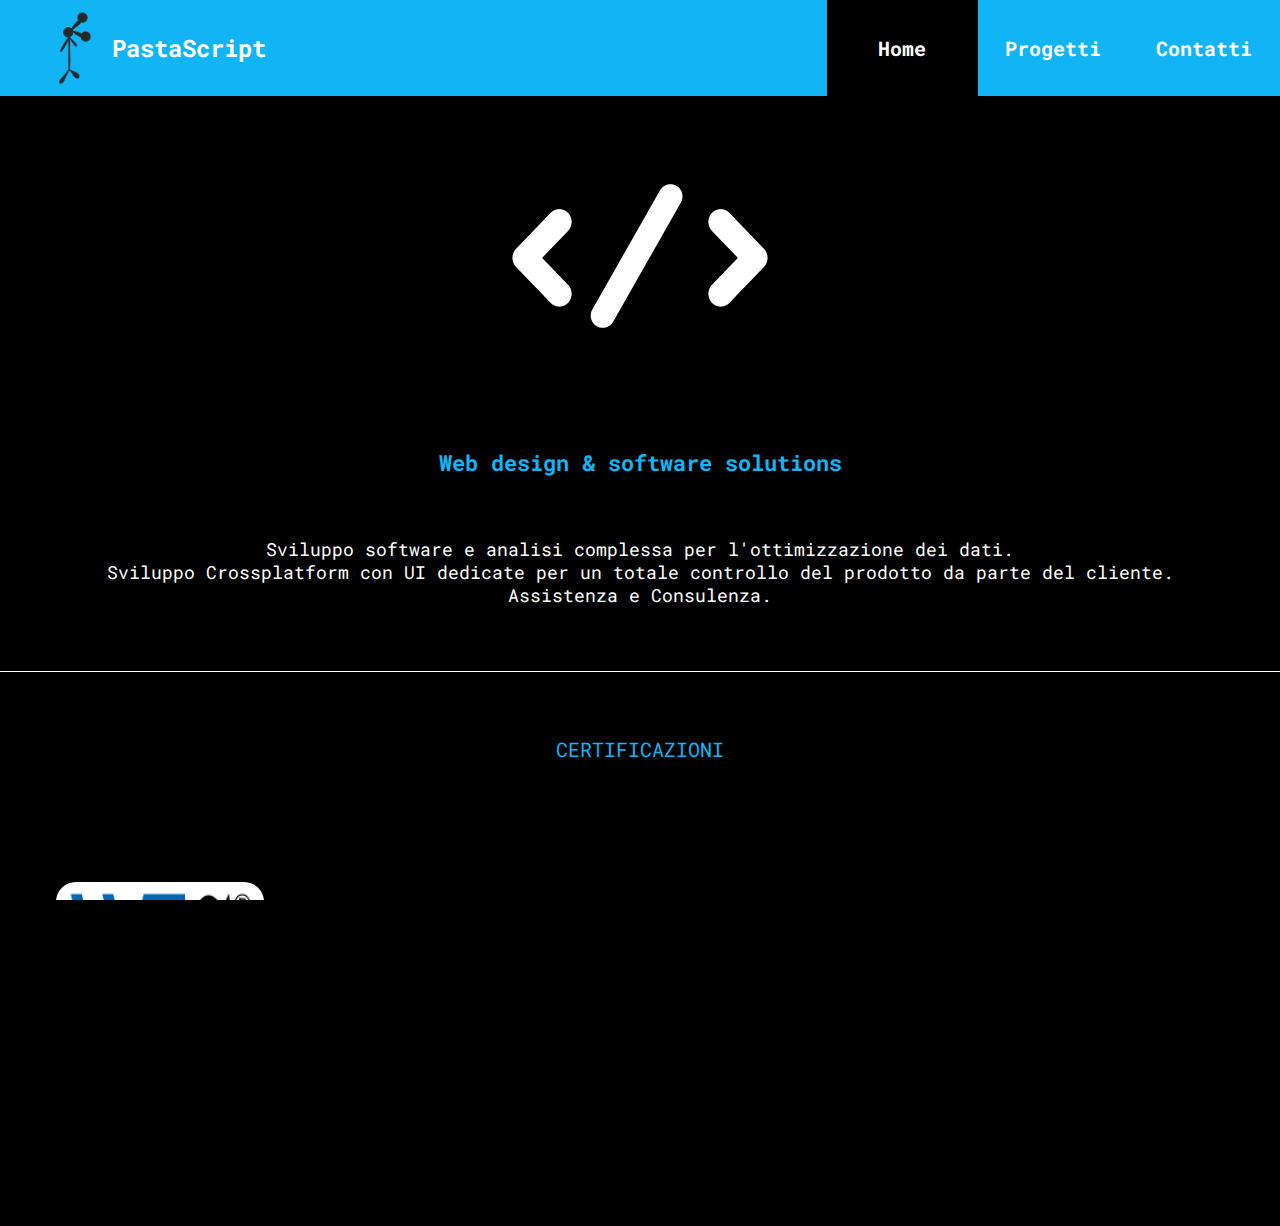
<file: index.html>
<!DOCTYPE html>
<html lang="en">

<head>
  <meta charset="utf-8">
  <meta name="description" content="Personal web page">
  <meta name="keywords" content="HTML, CSS, JavaScript, WEB DEVELOPER, BACKEND, FRONTEND">
  <meta name="keyword" value="developer">
  <meta name="viewport" content="width=device-width, initial-scale=1.0">
  <meta name="author" value="Edoardo Cresci">
  <link rel="icon" href="Media/favicon.ico">
  <link rel="stylesheet" type="text/css" href="main.css">
  <link rel="stylesheet" type="text/css" href="media600.css">
  <link rel="stylesheet" type="text/css" href="media601900.css">
  <link rel="stylesheet" type="text/css" href="mediah1230.css">
  <link href="https://fonts.googleapis.com/icon?family=Material+Icons" rel="stylesheet">
  <link rel="preconnect" href="https://fonts.gstatic.com" crossorigin>
  <link href="https://fonts.googleapis.com/css2?family=Audiowide&family=Roboto+Mono:wght@700&display=swap" rel="stylesheet">
  <script type="text/javascript" src="main.js" async></script>
  <title>PastaScript</title>
</head>

<body onload="loadZoneInfo()">

  <nav class="navbar">
    <div class="nav-div-1">
      <div id="logo-section">
        <a href="index.html" id="logo-link"><img src="Media/logo.png" alt="facebook" id="logo"></a>
      </div>



      <h1 id="logo-name">PastaScript</h1>
      <div class="nav-div-3">
        <button id="buttonmenu" onclick="menuopen()"><img src="Media/buttonmenu.png" alt="button menu" id="img-buttonmenu"></button>
        <button id="buttonmenuclose" onclick="menuclose()"><img src="Media/close-menu.png" alt="button menu close" id="img-close-buttonmenu"></button>
      </div>


    </div>
    <div class="nav-div-2">
      <ul class="nav-ul">
        <li class="nav-li" id="homeLiNav"><a href="./index.html" class="nav-a" id="homeLink">Home</a></li>
        <li class="nav-li" id="progettiLiNav"><a href="Progetti.html" class="nav-a" id="projectLink">Progetti</a></li>
        <li class="nav-li" id="contattiLiNav"><a href="Contatti.html" class="nav-a" id="contactLink">Contatti</a></li>
      </ul>

    </div>

  </nav>
  <div class="middle-content">
    <div class="middle-content-logo">
      <img src="Media/code.png" alt="coding icon" class="middle-logo">
    </div>
    <div class="middle-content-description">
      <div class="middle-title">

        <h1 style="margin-bottom:5%;">Web design & software solutions</h1>
        <p>Sviluppo software e analisi complessa per l'ottimizzazione dei dati.<br>
          Sviluppo Crossplatform con UI dedicate per un totale controllo del prodotto da parte del cliente.<br>
          Assistenza e Consulenza.<br>
        </p>
      </div>

    </div>
  </div>
  <div class="middle-certification">
    <div class="middle-instruction">
      <p> CERTIFICAZIONI</p>
    </div>
    <div class="middle-certificate">
      <div class="certificate">
        <a href="https://www.edx.org/school/w3cx" class="certificate-link"><img src="Media/e3c306a5-f985-4c36-a157-a947aec040e8-0862b784a2b0.png" alt="w3c" class="img-certificate"></a>
      </div>
      <div class="certificate">
        <a href="#" class="certificate-link"><img src="Media/code.png" alt="w3c" class="img-certificate"></a>
      </div>
      <div class="certificate">
        <a href="#" class="certificate-link"><img src="Media/code.png" alt="w3c" class="img-certificate"></a>
      </div>
      <div class="certificate">
        <a href="#" class="certificate-link"><img src="Media/code.png" alt="w3c" class="img-certificate"></a>
      </div>



    </div>


  </div>


  <div class="footer">
    <div class="footer-div-1">
      <a href="mailto:io@pastascript.it" class="social-footer-link"><img src="Media/mail.png" class="social-logo"></a>
    </div>
    <div class="footer-social">
      <div class="social">
        <a href="#" class="social-footer-link"><img src="Media/Facebook.png" alt="facebook" class="social-logo"></a>
      </div>
      <div class="social">
        <a href="#" class="social-footer-link"><img src="Media/whatsapp.png" alt="facebook" class="social-logo"></a>
      </div>
      <div class="social">
        <a href="#" class="social-footer-link"><img src="Media/instagram.png" alt="facebook" class="social-logo"></a>
      </div>
      <div class="social">
        <a href="#" class="social-footer-link"><img src="Media/linkedin.png" alt="facebook" class="social-logo"></a>
      </div>

    </div>
    <div class="footer-privacy">
      <a href="#" id="footer-privacy-link">privacy & term conditions</a>
    </div>
  </div>
</body>

</html>
</file>
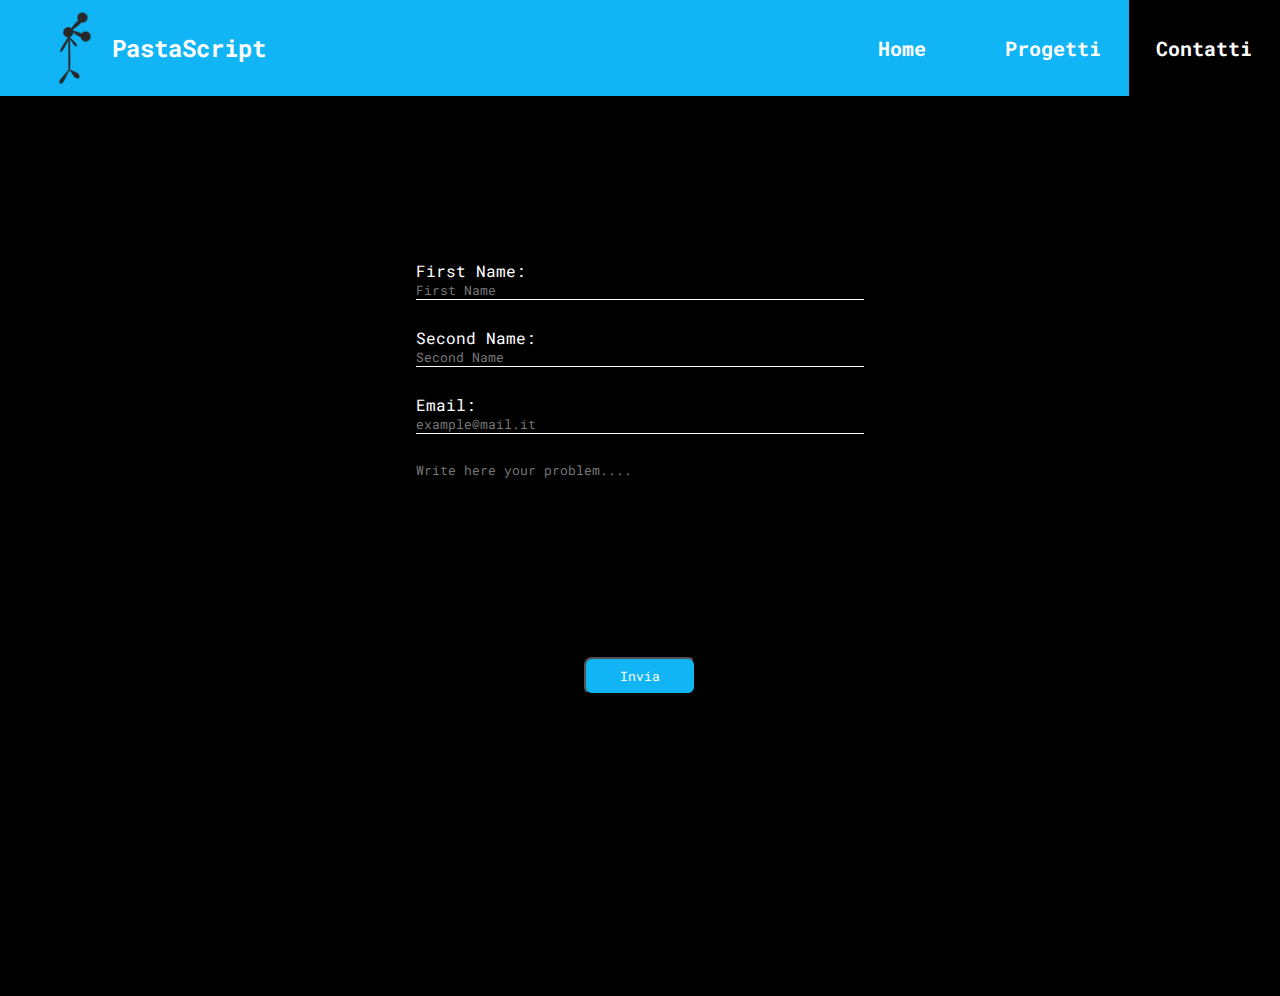
<file: Contatti.html>
<!DOCTYPE html>
<html lang="en">

<head>
  <meta charset="utf-8">
  <meta name="description" content="Personal web page">
  <meta name="keywords" content="HTML, CSS, JavaScript, WEB DEVELOPER, BACKEND, FRONTEND">
  <meta name="keyword" value="developer">
  <meta name="viewport" content="width=device-width, initial-scale=1.0">
  <meta name="author" value="Edoardo Cresci">
  <link rel="icon" href="Media/favicon.ico">
  <link rel="stylesheet" type="text/css" href="main.css">
  <link rel="stylesheet" type="text/css" href="media600.css">
  <link rel="stylesheet" type="text/css" href="media601900.css">
  <link rel="stylesheet" type="text/css" href="mediah1230.css">
  <link href="https://fonts.googleapis.com/icon?family=Material+Icons" rel="stylesheet">
  <link rel="preconnect" href="https://fonts.gstatic.com" crossorigin>
  <link href="https://fonts.googleapis.com/css2?family=Audiowide&family=Roboto+Mono:wght@700&display=swap" rel="stylesheet">
  <script type="text/javascript" src="main.js" async></script>
  <title>PastaScript</title>
</head>

<body onload="loadZoneInfo()">

  <nav class="navbar">
    <div class="nav-div-1">
      <div id="logo-section">
        <a href="index.html" id="logo-link"><img src="Media/logo.png" alt="facebook" id="logo"></a>
      </div>



      <h1 id="logo-name">PastaScript</h1>
      <div class="nav-div-3">
        <button id="buttonmenu" onclick="menuopen()"><img src="Media/buttonmenu.png" alt="button menu" id="img-buttonmenu"></button>
        <button id="buttonmenuclose" onclick="menuclose()"><img src="Media/close-menu.png" alt="button menu close" id="img-close-buttonmenu"></button>
      </div>


    </div>
    <div class="nav-div-2">
      <ul class="nav-ul">
        <li class="nav-li" id="homeLiNav"><a href="index.html" class="nav-a" id="homeLink">Home</a></li>
        <li class="nav-li" id="progettiLiNav"><a href="Progetti.html" class="nav-a" id="projectLink">Progetti</a></li>
        <li class="nav-li" id="contattiLiNav"><a href="Contatti.html" class="nav-a" id="contactLink">Contatti</a></li>
      </ul>

    </div>

  </nav>
  <form action="" class="form-container" id="contact">
    <div class="form-field-container">
    <label for="firstName" class="label-field">First Name:</label>
    <input type="text" name="firstName" class="input-field" placeholder="First Name" required>
    <label for="firstName" class="label-field">Second Name:</label>
    <input type="text" name="firstName" class="input-field" placeholder="Second Name" required>
    <label for="email" class="label-field">Email:</label>
    <input type="email" name="email" class="input-field" placeholder="example@mail.it" required>
<textarea name="textarea" rows="8" cols="80" class="textarea-field" required placeholder="Write here your problem...."></textarea>
    <div class="form-button">
<button type="submit" form="contact" value="submit" class="submit-button">Invia</button>
</div>
</div>
  </form>


  <div class="footer">
    <div class="footer-div-1">
      <a href="mailto:io@pastascript.it" class="social-footer-link"><img src="Media/mail.png" class="social-logo"></a>
    </div>
    <div class="footer-social">
      <div class="social">
        <a href="#" class="social-footer-link"><img src="Media/Facebook.png" alt="facebook" class="social-logo"></a>
      </div>
      <div class="social">
        <a href="#" class="social-footer-link"><img src="Media/whatsapp.png" alt="facebook" class="social-logo"></a>
      </div>
      <div class="social">
        <a href="#" class="social-footer-link"><img src="Media/instagram.png" alt="facebook" class="social-logo"></a>
      </div>
      <div class="social">
        <a href="#" class="social-footer-link"><img src="Media/linkedin.png" alt="facebook" class="social-logo"></a>
      </div>

    </div>
    <div class="footer-privacy">
      <a href="#" id="footer-privacy-link">privacy & term conditions</a>
    </div>
  </div>
</body>

</html>
</file>
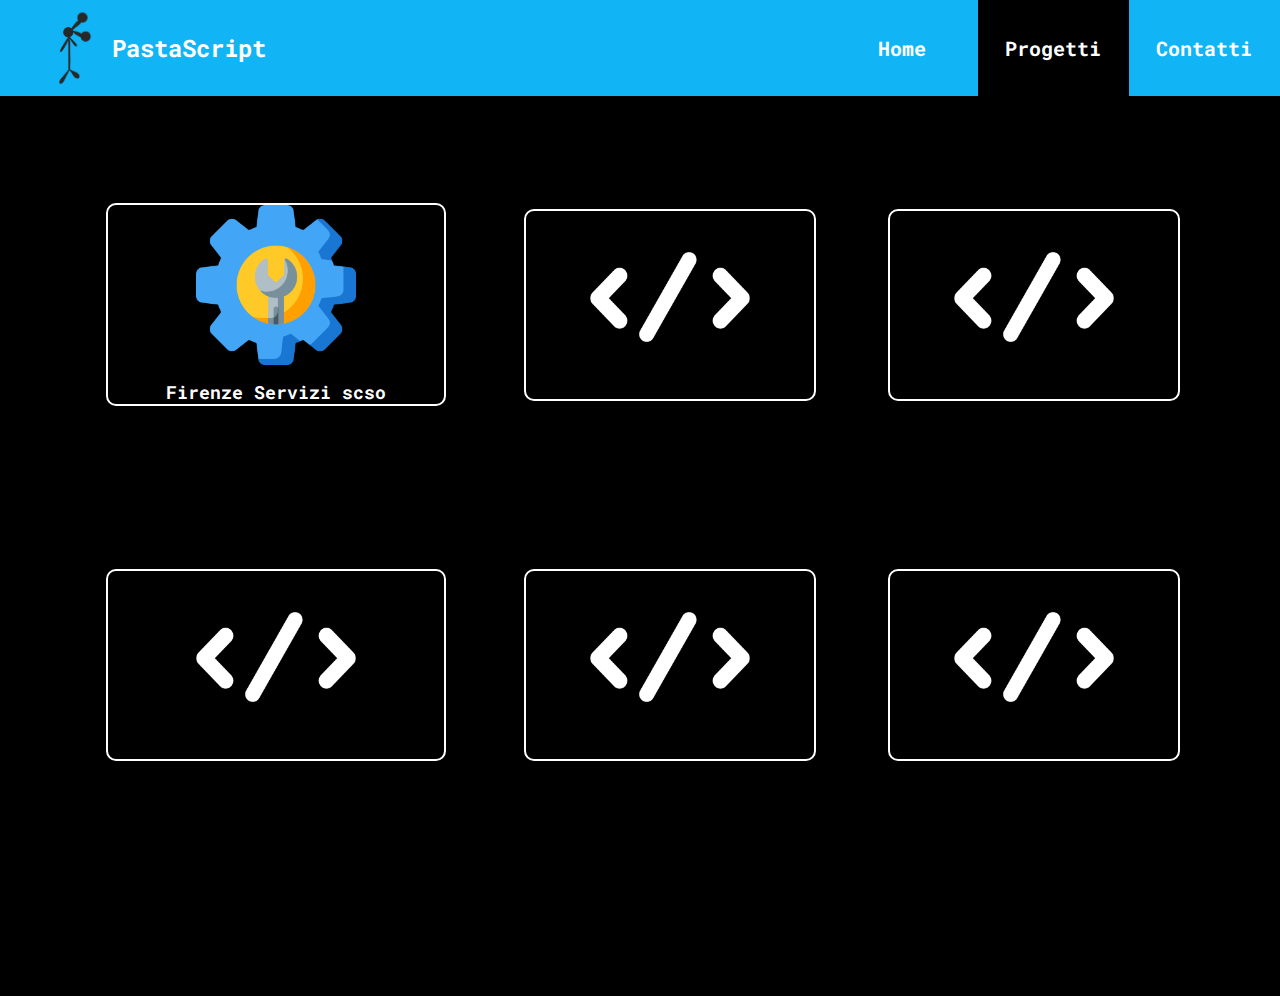
<file: Progetti.html>
<!DOCTYPE html>
<html lang="en">

<head>
  <meta charset="utf-8">
  <meta name="description" content="Personal web page">
  <meta name="keywords" content="HTML, CSS, JavaScript, WEB DEVELOPER, BACKEND, FRONTEND">
  <meta name="keyword" value="developer">
  <meta name="viewport" content="width=device-width, initial-scale=1.0">
  <meta name="author" value="Edoardo Cresci">
  <link rel="icon" href="Media/favicon.ico">
  <link rel="stylesheet" type="text/css" href="main.css">
  <link rel="stylesheet" type="text/css" href="media600.css">
  <link rel="stylesheet" type="text/css" href="media601900.css">
  <link rel="stylesheet" type="text/css" href="mediah1230.css">
  <link href="https://fonts.googleapis.com/icon?family=Material+Icons" rel="stylesheet">
  <link rel="preconnect" href="https://fonts.gstatic.com" crossorigin>
  <link href="https://fonts.googleapis.com/css2?family=Audiowide&family=Roboto+Mono:wght@700&display=swap" rel="stylesheet">
  <script type="text/javascript" src="main.js" async></script>
  <title>PastaScript</title>
</head>

<body onload="loadZoneInfo()">

  <nav class="navbar">
    <div class="nav-div-1">
      <div id="logo-section">
        <a href="index.html" id="logo-link"><img src="Media/logo.png" alt="facebook" id="logo"></a>
      </div>



      <h1 id="logo-name">PastaScript</h1>
      <div class="nav-div-3">
        <button id="buttonmenu" onclick="menuopen()"><img src="Media/buttonmenu.png" alt="button menu" id="img-buttonmenu"></button>
        <button id="buttonmenuclose" onclick="menuclose()"><img src="Media/close-menu.png" alt="button menu close" id="img-close-buttonmenu"></button>
      </div>


    </div>
    <div class="nav-div-2">
      <ul class="nav-ul">
        <li class="nav-li" id="homeLiNav"><a href="index.html" class="nav-a" id="homeLink">Home</a></li>
        <li class="nav-li" id="progettiLiNav"><a href="Progetti.html" class="nav-a" id="projectLink">Progetti</a></li>
        <li class="nav-li" id="contattiLiNav"><a href="Contatti.html" class="nav-a" id="contactLink">Contatti</a></li>
      </ul>

    </div>

  </nav>
  <div class="grid-block">
    <div class="grid-container">
      <div class="grid-items"><a href="https://firenzeservizi.app" class="project-link"><img src="Media/services.png" alt="partner" class="img-partner">Firenze Servizi scso</a></div>
      <div class="grid-items"><a href="" class="project-link"><img src="Media/code.png" alt="partner" class="img-partner"></a></div>
      <div class="grid-items"><a href="" class="project-link"><img src="Media/code.png" alt="partner" class="img-partner"></a></div>
      <div class="grid-items"><a href="" class="project-link"><img src="Media/code.png" alt="partner" class="img-partner"></a></div>
      <div class="grid-items"><a href="" class="project-link"><img src="Media/code.png" alt="partner" class="img-partner"></a></div>
      <div class="grid-items"><a href="" class="project-link"><img src="Media/code.png" alt="partner" class="img-partner"></a></div>
    </div>
  </div>


  <div class="footer">
    <div class="footer-div-1">
      <a href="mailto:io@pastascript.it" class="social-footer-link"><img src="Media/mail.png" class="social-logo"></a>
    </div>
    <div class="footer-social">
      <div class="social">
        <a href="#" class="social-footer-link"><img src="Media/Facebook.png" alt="facebook" class="social-logo"></a>
      </div>
      <div class="social">
        <a href="#" class="social-footer-link"><img src="Media/whatsapp.png" alt="facebook" class="social-logo"></a>
      </div>
      <div class="social">
        <a href="#" class="social-footer-link"><img src="Media/instagram.png" alt="facebook" class="social-logo"></a>
      </div>
      <div class="social">
        <a href="#" class="social-footer-link"><img src="Media/linkedin.png" alt="facebook" class="social-logo"></a>
      </div>

    </div>
    <div class="footer-privacy">
      <a href="#" id="footer-privacy-link">privacy & term conditions</a>
    </div>
  </div>
</body>
</file>
<file: main.css>
/*------------BOILERPLATE--------------------------*/
*{
  box-sizing: border-box;
  font-family: 'Roboto Mono', monospace;
  color: white;
  overflow: auto;
  margin:0;
  padding:0;
}
h1{
  font-size:1.4rem;
}
html{
  height: 100%;
}
:root{
  --bluetto:#11b4f5;
  --brick:#8c3e2e;
}
body{
  margin: 0;
  padding: 0;
  background-color: black;
  background-clip: border-box;
  position: relative;
  height:100%;

}
a{
  font-size:1.1rem;
  text-decoration: none;
  color: white;
  font-weight: bolder;
}
p{
  font-size: 1.1rem;

}
ul{
  list-style-type: none;
}
/*-------------------------NAVBAR-----------------------------------------*/

.navbar{
  display: flex;
  flex-direction: row;
  width: 100%;
  height: 6rem;
  background-color: var(--bluetto);
  margin:0;
  padding: 0;
  position:fixed;

}
.nav-div-1{
  display:flex;
  flex-direction: row;
  width: 35%;
  height: inherit;
}
.nav-div-2{
  display: flex;
  flex-direction: row;
  justify-content: flex-end;
  height: inherit;
  width:85%;
}
.nav-div-3{
  display: none;
}
.nav-ul{
  display: flex;
  flex-direction: row;
  align-items: center;
  width:50%;
  height: inherit;
}
.nav-li{
  display: flex;
  justify-content: center;
  align-items: center;
  height: 100%;
  width: 50%;
}
.nav-li:hover{
  background-color: black;
  background-clip: border-box;


}
.nan-li:focus{
  background-color: black;
  background-clip: border-box;

}
.nav-a {
  display: flex;
  justify-content: center;
  align-items: center;
  font-size: 125%;
  font-weight: bolder;
  text-align: center;
  color: white;
  height: 100%;
  width: 100%;
}
/*-------------------------NAVBAR-----------------------------------------*/


/*------------------FOOTER-------------------*/
.footer{
  display: flex;
  flex-direction: row;
  width: 100%;
  height: 6rem;
  background-color:var(--bluetto);
  position: relative;
  bottom:0;
}
.footer-div-1{
  display:flex;
  justify-content: center;
  align-items: center;
  width: 15%;
  left: 0;
  margin: 0;
  height: inherit;
}
.footer-privacy{
  display:block;
  width: 15%;
  height: inherit;
  position:absolute;
  right: 0;
  margin: 0;

}
.footer-social{
  display: flex;
  flex-direction: row;
  height: inherit;
  width: 70%;
  position: absolute;
  left:15%;
}
.social{
  display: flex;
  justify-content: center;
  align-items: center;
  width: 25%;
  height: inherit;
}
.social-logo{
  height:auto;
  max-width: 3rem;
  transition: transform 0.1s;

}
.social-footer-link{
  display: flex;
  justify-content: center;
  align-items: center;
  height: inherit;
  width: 100%;
}
.social-logo:hover{
  transform: scale(1.1);
}

/*------------------FOOTER-------------------*/

/*-------------------LOGO LAYOUT ID--------------------------------*/
#logo-section{
  display: flex;
  justify-content: center;
  align-items: center;
  width: 30%;
  height: inherit;
}
#logo-link{
  display: flex;
  justify-content: flex-end;
  align-items: center;
  height: inherit;
  width: 100%;
}
#logo{
  height: 5rem;
  width: 5rem;
}


#logo-name{
  display: flex;
  width: 70%;
  justify-content: flex-start;
  align-items: center;
  font-size: 150%;
}
/*-------------------LOGO LAYOUT ID--------------------------------*/

#footer-privacy-link{
  display: flex;
  justify-content: center;
  align-items:center;
  height: 6rem;
  width: 100%;
}
/*----------------------BOILERPLATE--------------------------*/
/*---------------------------------INDEX PAGE----------------------------------------------------*/

.middle-content{
  display: flex;
  flex-direction: column;
  width: 100%;
  height: auto;
  justify-content:  center;
  text-align: center;
  border-bottom: 1px solid white;
}
.middle-content-logo{
  display: flex;
  max-width: 50%;
  height: auto;
  margin: auto;
  margin-top:10%;

}
.middle-logo{
  max-width: 100%;
  height: auto;
}
.middle-title h1{
  color: var(--bluetto);
}
.middle-content-description{
  display: inline-block;
  width: 95%;
  margin:auto;
  margin-top: 5%;
  margin-bottom: 5%;
}
.middle-certification{
  display: flex;
  flex-direction: column;
  width: 100%;
  height: auto;

}
.middle-instruction{
  display:flex;
  justify-content: center;
  text-align: center;
  width: 95%;
  margin: auto;
  margin-top:5%;
}
.middle-instruction>p{
  font-size:125%;
}

.middle-certificate{
  display: flex;
  flex-direction: row;
  width:100%;
  min-height: 15rem;
  margin: auto;
  margin-top: 5%;
  margin-bottom: 5%;

}
.middle-instruction p {
  color: var(--bluetto);
}

.certificate{
  display: flex;
  justify-content: center;
  align-items: center;
  width:25%;
  min-height: 15rem;
}
.certificate-link{
  display: flex;
  justify-content: center;
  align-items: center;
  min-height: inherit;
  width: 100%;
  transition: transform 0.1s;
}
.img-certificate{
  max-width: 13rem;
  height: 8rem;
  border-radius: 20px;
}
.img-certificate:hover{
  transform: scale(1.1);

}
/*---------------------------------INDEX PAGE----------------------------------------------------*/



/*---------------------------------CONTATTI PAGE----------------------------------------------------*/

.form-container{
  display: flex;
  flex-direction: row;
  justify-content: center;
  align-items: center;
  background-color: inherit;
  width: 100%;
  min-height: 100%;
}
.form-field-container{
  display: flex;
  flex-direction: column;
  justify-content: center;
  align-items: center;
  width: 70%;
  height: auto;
  margin-top:5%;
}
.label-field{
  display: block;
  width: 50%;
  text-align: left;
  margin-top:3%;
}

.input-field{
  margin-top: 0%;
  display: block;
  width: 50%;
  border:none;
  border-bottom: 1px solid white;
  background-color:black;
  outline: none;
}

.input-field:focus{
  border: none;
  color: white;
  background-color: black;
  border-bottom: 2px solid var(--bluetto);
  text-decoration: none;
}



.textarea-field{
  display: block;
  border-style: none;
  resize: none;
  color: white;
  background-color:black;
  width: 50%;
  min-height: 10rem;
  margin-top: 3%;
  outline: none;
}
.textarea-field:focus{
  background-color: black;
  outline: none;
  border: 1px solid var(--bluetto);
  border-radius: 0.5rem;
}
.form-button{
  display: flex;
  width:50%;
  justify-content: center;
  align-items: center;
  margin-top: 3%;
  margin-bottom:3%;
}
.submit-button{
  display: block;
  background-color: var(--bluetto);
  color: white;
  margin-top: 2%;
  margin-bottom: 2%;
  justify-content: center;
  width: 25%;
  border-radius: 0.5rem;
  padding: 0.5rem;
}
.submit-button:hover{
  background-color: white;
  color: var(--bluetto);
}





/*---------------------------------CONTATTI PAGE----------------------------------------------------*/

/*---------------------------------PROGETTI PAGE----------------------------------------------------*/

.grid-block{
  display: flex;
  justify-content: center;
  align-items: center;
  width:100%;
  height: 100%;
}

.grid-container{
  display: grid;
  width: 90%;
  height: 80%;
  grid-template-columns: auto auto auto;
  grid-template-rows: auto auto;
  margin-top: 5%;
}

.grid-items{
  display: flex;
  width: 80%;
  margin: auto;
  min-height: 12rem;
  border-radius: 10px;
  border: 2px solid white;
}
.project-link{
  display: flex;
  justify-content: center;
  align-items: center;
  width: 100%;
  height: inherit;
  flex-direction: column;
}
.img-partner{
  max-width: 10rem;
  height: 10rem;
  transition: transform 0.1s;
  margin-bottom: 1rem;
}
.img-partner:hover{
  transform: scale(1.1);
}


/*---------------------------------PROGETTI PAGE----------------------------------------------------*/
</file>
<file: media600.css>
/*--------------------------------------MEDIA--------------------------------------*/
/*--------------------------------------MEDIA MAX 600PX --------------------------------------*/
@media only screen and (max-width: 601px) {
  p {
    font-size: 0.8rem;
    font-weight: lighter;
  }

  h1 {
    font-size: 1rem;
    font-weight: bolder;
  }
  @keyframes smscreenopen {
    from { height: 4rem; }
    to { height: 100%; }

  }
  @keyframes smscreenclose {
    from { height: 100%; }
    to{ height: 4rem; }
  }

  .navbar {
    display: flex;
    flex-direction: column;
    height: 4rem;
  }

  .nav-div-1 {
    display: flex;
    flex-direction: row;
    width: 100%;
    height: inherit;
  }

  .nav-div-3 {
    display: flex;
    width: 20%;
    height: inherit;
  }

  .nav-div-2 {
    display: none;
    height: 8rem;
    width: 100%;
  }

  .nav-ul {
    flex-direction: column;
    width: 100%;
    height: inherit;
  }

  .nav-li {
    height: 100%;
    width: 100%;

  }

  .nav-a {
    font-size: 1rem;
    color: white;
    width: 100%;
    justify-content: flex-start;
    padding-left: 10%;
  }

  /*-------------------LOGO LAYOUT ID--------------------------------*/
  #logo-section {
    width: 20%;
  }

  #logo-link {
    display: flex;
    justify-content: flex-start;
  }

  #logo {
    height: 4rem;
    width: 4rem;
  }

  #logo-name {
    display: flex;
    width: 60%;
    font-size: 1rem;
  }

  /*-------------------LOGO LAYOUT ID--------------------------------*/

  @keyframes rotatIconBurger {
    from {
      transform: rotate(0deg);
      width: 100%;
    }
    to{
      transform: rotate(180deg);
      width: 0;
    }

  }
  @keyframes rotatIconBurgerClose {
    from{
      transform: rotate(0deg);
      width: 0;
    }
    to{
      transform: rotate(180deg);
      width : 100%;
    }

  }
  @keyframes rotatIconX {
    from {
      transform: rotate(0deg);
      width:0;
    }
    to{
      transform: rotate(180deg);
      width:100%;
    }
  }
  @keyframes rotatIconXClose{
    from{
          transform: rotate(0deg);
          width: 100%;
        }
      to{
          transform: rotate(180deg);
          width : 0;
        }
  }
  #buttonmenu {
    display: flex;
    justify-content: center;
    align-items: center;
    width: 100%;
    height: inherit;
    background: var(--bluetto);
    border: none;

  }
  #buttonmenuclose{
    display: flex;
    justify-content: center;
    align-items: center;
    width: 0;
    height: inherit;
    background: var(--bluetto);
    border: none;
  }

  #img-buttonmenu {
    height: 2.5rem;
    width: 2.5rem;
  }

  /*------------------FOOTER-------------------*/
  .footer {
    display: flex;
    flex-direction: column;
    width: 100%;
    height: 12rem;
  }

  .footer-div-1 {
    display: flex;
    justify-content: center;
    align-items: center;
    width: 100%;
    height: 4rem;
    position: relative;
  }

  .footer-privacy {
    width: 100%;
    height: 4rem;
    position: relative;
  }

  .footer-social {
    display: flex;
    flex-direction: row;
    height: 4rem;
    width: 100%;
    position: relative;
    left: 0;
  }

  .social {
    display: flex;
    justify-content: center;
    align-items: center;
    width: 25%;
    height: 4rem;
  }

  .social-logo {
    height: 2rem;
    width: 2rem;
    transition: transform 0.1s;
  }

  .social-footer-link {
    height: 4rem;
    width: 100%;
  }

  .social-logo:hover {
    transform: scale(1.1);
  }

  #footer-privacy-link {
    height: 4rem;
    width: 100%;
    font-size: 0.8rem;
  }

  /*------------------FOOTER-------------------*/
  /*---------------------------------INDEX PAGE----------------------------------------------------*/
  .middle-content-logo {
    margin-top: 30%;
  }

  .middle-logo {
    max-width: 8rem;
    height: 8rem;
  }

  .middle-instruction {
    display: flex;
    text-align: center;
  }

  .middle-instruction>p {
    font-size: 0.8rem;
  }

  .middle-certificate {
    display: flex;
    flex-direction: column;
    width: 100%;
    min-height: 10rem;
  }

  .certificate {
    display: flex;
    justify-content: center;
    align-items: center;
    width: 100%;
    min-height: inherit;
  }

  .img-certificate {
    width: auto;
    height: 7rem;
    border-radius: 20px;
  }

  .img-certificate:hover {
    transform: scale(1.1);
  }

  /*---------------------------------INDEX PAGE----------------------------------------------------*/
  /*---------------------------------CONTATTI PAGE----------------------------------------------------*/
  .form-container {
    width: 100%;
    min-height: 100%;
  }

  .form-field-container {
    width: 100%;
    margin-top: 20%;
  }

  .label-field {
    width: 80%;
  }

  .input-field {
    width: 80%;
  }

  .textarea-field {
    width: 80%;
  }

  .form-button {
    width: 80%;
  }

  .submit-button {
    width: 25%;
  }

  /*---------------------------------CONTATTI PAGE----------------------------------------------------*/
  /*---------------------------------PROGETTI PAGE----------------------------------------------------*/
  .grid-block{
    display: flex;
    justify-content: center;
    align-items: center;
    height: 110rem;
  }

  .grid-container{
    height: 90%;
    grid-template-columns: auto;
    margin-top:5%;
  }

  .grid-items{
    display: flex;
    width: 80%;
    margin: auto;
    min-height: 9rem;
    border-radius: 10px;
    border: 2px solid white;
  }
  .project-link{
    display: flex;
    justify-content: center;
    align-items: center;
    width: 100%;
    height: inherit;
  }
  .img-partner{
    max-width: 7rem;
    height: 7rem;
    transition: transform 0.1s;
  }
  .img-partner:hover{
    transform: scale(1.1);
  }


  /*---------------------------------PROGETTI PAGE----------------------------------------------------*/
  /*--------------------------------------MEDIA MAX 600PX --------------------------------------*/
}
</file>
<file: media601900.css>
@media only screen and (min-width: 602px) and (max-width:767px) {
  p {
    font-size: 0.8rem;
    font-weight: lighter;
  }
  a{
    font-size: 1rem;
  }

  h1 {
    font-size: 1.2rem;
    font-weight: bolder;
  }

  .navbar {
    display: flex;
    flex-direction: row;
    height: 6rem;
  }

  .nav-div-1 {
    display: flex;
    flex-direction: row;
    width: 70%;
    height: inherit;
  }

  .nav-div-3 {
    display: none;
    width: 20%;
    height: inherit;
  }

  .nav-div-2 {
    display: flex;
    width: 30%;
  }

  .nav-ul {
    flex-direction: row;
    width: 100%;
    height: inherit;
  }

  .nav-li {
    height: 100%;
    width: 50%;
  }

  .nav-a {
    font-size: 1.1rem;
    color: white;
    width: 100%;
    justify-content: flex-start;
    padding-left: 10%;
  }

  /*-------------------LOGO LAYOUT ID--------------------------------*/
  #logo-section {
    width: 20%;
  }

  #logo-link {
    display: flex;
    justify-content: flex-end;
  }

  #logo {
    height: 4.5rem;
    width: 4.5rem;
  }

  #logo-name {
    display: flex;
    width: 80%;
    font-size: 1.1rem;
  }

  /*-------------------LOGO LAYOUT ID--------------------------------*/
  #buttonmenu {
    display: none;
  }

  #img-buttonmenu {
    height: 2.5rem;
    width: 2.5rem;
  }

  /*------------------FOOTER-------------------*/
  .footer {
    display: flex;
    flex-direction: row;
    width: 100%;
    height: 5rem;
    position: relative;
    bottom: 0;
  }

  .footer-div-1 {
    display: flex;
    justify-content: center;
    align-items: center;
    width: 20%;
    height: inherit;
    position: absolute;
    left: 0;
  }

  .footer-privacy {
    width: 20%;
    height: inherit;
    position: absolute;
    right: 0;
  }

  .footer-social {
    display: flex;
    flex-direction: row;
    height: inherit;
    width: 60%;
    position: absolute;
    left: 20%;

  }

  .social {
    display: flex;
    justify-content: center;
    align-items: center;
    width: 25%;
    height: 5rem;
  }

  .social-logo {
    height: 2.5rem;
    width: 2.5rem;
    transition: transform 0.1s;
  }

  .social-footer-link {
    height: 5rem;
    width: 100%;
  }

  .social-logo:hover {
    transform: scale(1.1);
  }

  #footer-privacy-link {
    height: 4rem;
    width: 100%;
    font-size: 0.8rem;
  }

  /*------------------FOOTER-------------------*/
  /*---------------------------------INDEX PAGE----------------------------------------------------*/
  .middle-content-logo {
    margin-top: 15%;
  }

  .middle-logo {
    max-width: 8rem;
    height: 8rem;
  }

  .middle-instruction {
    display: flex;
    text-align: center;
  }

  .middle-instruction>p {
    font-size: 1rem;
  }

  .middle-certificate {
    display: flex;
    flex-direction: row;
    width: 100%;
    min-height: 15rem;
  }

  .certificate {
    display: flex;
    justify-content: center;
    align-items: center;
    width: 25%;
    min-height: inherit;
  }

  .img-certificate {
    max-width: 7.5rem;
    height: 7.5rem;
  }

  .img-certificate:hover {
    transform: scale(1.1);
  }

  /*---------------------------------INDEX PAGE----------------------------------------------------*/




}

@media only screen and (min-width: 768px) and (max-width:900px) {
  p{
    font-size: 0.9rem;
  }
  .nav-div-1 {
    display: flex;
    flex-direction: row;
    width: 65%;
    height: inherit;
  }

  .nav-div-3 {
    display: none;
    width: 20%;
    height: inherit;
  }

  .nav-div-2 {
    display: flex;
    width: 55%;
  }

  .nav-ul {
    flex-direction: row;
    width: 100%;
    height: inherit;
  }

  .nav-li {
    height: 100%;
    width: 50%;
  }
  /*---------------------------------CONTATTI PAGE----------------------------------------------------*/
  .form-container {
    width: 100%;
    min-height: 100%;
  }

  .form-field-container {
    width: 100%;
    margin-top: 0%;
  }

  .label-field {
    width: 80%;
  }

  .input-field {
    width: 80%;
  }

  .textarea-field {
    width: 80%;
  }

  .form-button {
    width: 80%;
  }

  .submit-button {
    width: 25%;
  }
  /*---------------------------------CONTATTI PAGE----------------------------------------------------*/


/*---------------------------------CONTATTI PAGE----------------------------------------------------*/

.form-container{
  display: flex;
  flex-direction: row;
  justify-content: center;
  align-items: center;
  background-color: inherit;
  width: 100%;
  min-height: 100%;
}
.form-field-container{
  display: flex;
  flex-direction: column;
  justify-content: center;
  align-items: center;
  width: 80%;
  height: auto;
  margin-top:5%;
}
.label-field{
  display: block;
  width: 80%;
  text-align: left;
  margin-top:3%;
}

.input-field{
  margin-top: 0%;
  display: block;
  width: 80%;
  border:none;
  border-bottom: 1px solid white;
  background-color:black;
  outline: none;
}

.input-field:focus{
  border: none;
  color: white;
  background-color: black;
  border-bottom: 2px solid var(--bluetto);
  text-decoration: none;
}



.textarea-field{
  display: block;
  border-style: none;
  resize: none;
  color: white;
  background-color:black;
  width: 80%;
  min-height: 10rem;
  margin-top: 3%;
  outline: none;
}
.textarea-field:focus{
  background-color: black;
  outline: none;
  border: 1px solid var(--bluetto);
  border-radius: 0.5rem;
}
.form-button{
  display: flex;
  width:80%;
  justify-content: center;
  align-items: center;
  margin-top: 3%;
  margin-bottom:3%;
}
.submit-button{
  display: block;
  background-color: var(--bluetto);
  color: white;
  margin-top: 2%;
  margin-bottom: 2%;
  justify-content: center;
  width: 25%;
  border-radius: 0.5rem;
  padding: 0.5rem;
}
.submit-button:hover{
  background-color: white;
  color: var(--bluetto);
}





/*---------------------------------CONTATTI PAGE----------------------------------------------------*/

/*---------------------------------PROGETTI PAGE----------------------------------------------------*/

.grid-block{
  display: flex;
  justify-content: center;
  align-items: center;
  width:100%;
  height: 100%;
}

.grid-container{
  display: grid;
  width: 95%;
  height: 90%;
  grid-template-columns: auto auto;
  margin-top:13%;
}

.grid-items{
  display: flex;
  width: 80%;
  margin: auto;
  min-height: 10rem;
  border-radius: 20px;
  border:1px solid white;
}
.project-link{
  display: flex;
  justify-content: center;
  align-items: center;
  width: 100%;
  height: inherit;
}
.img-partner{
  max-width: 8rem;
  height: 8rem;
  transition: transform 0.1s;
}
.img-partner:hover{
  transform: scale(1.1);
}
/*---------------------------------PROGETTI PAGE----------------------------------------------------*/

/*------------------------------MIDDLE CERTIFICATION--------------------*/
.middle-content{
  height: 60%;
}
.middle-content-logo{
  margin-top:20%;
}
.middle-logo {
  max-width: 9rem;
  height: 9rem;

}

.middle-certificate {
  display: flex;
  flex-direction: row;
  width: 100%;
  min-height: 10rem;
}

.certificate {
  display: flex;
  justify-content: center;
  align-items: center;
  width: 25%;
  min-height: inherit;
}

.img-certificate {
  max-width: 7rem;
  height: 7rem;
}


/*-----------------------------------------MIDDLE CERTIFICATION------------------*/

  /*------------------FOOTER-------------------*/
  .footer {
    display: flex;
    flex-direction: row;
    width: 100%;
    height: 5rem;
    position: absolute;
    bottom: 0;
  }

  .footer-div-1 {
    display: flex;
    justify-content: center;
    align-items: center;
    width: 20%;
    height: inherit;
    position: absolute;
    left: 0;
  }

  .footer-privacy {
    width: 20%;
    height: inherit;
    position: absolute;
    right: 0;
  }

  .footer-social {
    display: flex;
    flex-direction: row;
    height: inherit;
    width: 60%;
    position: absolute;
    left: 20%;

  }

  .social {
    display: flex;
    justify-content: center;
    align-items: center;
    width: 25%;
    height: 5rem;
  }

  .social-logo {
    height: 2.5rem;
    width: 2.5rem;
    transition: transform 0.1s;
  }

  .social-footer-link {
    height: 5rem;
    width: 100%;
  }

  .social-logo:hover {
    transform: scale(1.1);
  }

  #footer-privacy-link {
    height: 4rem;
    width: 100%;
    font-size: 0.8rem;
  }

  /*------------------FOOTER-------------------*/

}
</file>
<file: mediah1230.css>
@media only screen and (min-height:1230px) {
  p{
    font-size: 1rem;
  }
  h1{
    font-size: 1.2rem;
  }
  .navbar {
    display: flex;
    flex-direction: row;
    height: 6rem;
  }

  .nav-div-1 {
    display: flex;
    flex-direction: row;
    width: 70%;
    height: inherit;
  }

  .nav-div-3 {
    display: none;
    width: 20%;
    height: inherit;
  }

  .nav-div-2 {
    display: flex;
    width: 30%;
  }

  .nav-ul {
    flex-direction: row;
    width: 100%;
    height: inherit;
  }

  .nav-li {
    height: 100%;
    width: 50%;
  }

  .nav-a {
    font-size: 1.1rem;
    color: white;
    width: 100%;
    justify-content: center;
    padding-left: 10%;
  }

  .footer {
    position: relative;
    bottom: 0;
  }

  /*---------------------------------CONTATTI PAGE----------------------------------------------------*/
  .form-container {
    width: 100%;
    min-height: 100%;
  }

  .form-field-container {
    width: 100%;
    margin-top: 0%;
  }

  .label-field {
    width: 80%;
  }

  .input-field {
    width: 80%;
  }

  .textarea-field {
    width: 80%;
  }

  .form-button {
    width: 80%;
  }

  .submit-button {
    width: 25%;
  }

  /*---------------------------------CONTATTI PAGE----------------------------------------------------*/
  /*---------------------------------PROGETTI PAGE----------------------------------------------------*/
  .grid-block {
    display: flex;
    justify-content: center;
    align-items: center;
  }

  .grid-container {
    display: grid;
    width: 95%;
    grid-template-columns: auto auto;
    margin-top: 1%;
    height: 70%;
  }

  .grid-items {
    display: flex;
    width: 75%;
    margin: auto;
    min-height: 11rem;
    border-radius: 20px;
    border: 1px solid white;
  }

  .project-link {
    display: flex;
    justify-content: center;
    align-items: center;
    width: 100%;
    height: inherit;
  }

  .img-partner {
    max-width: 9rem;
    height: 9rem;
    transition: transform 0.1s;
  }

  /*---------------------------------PROGETTI PAGE----------------------------------------------------*/
}
</file>
